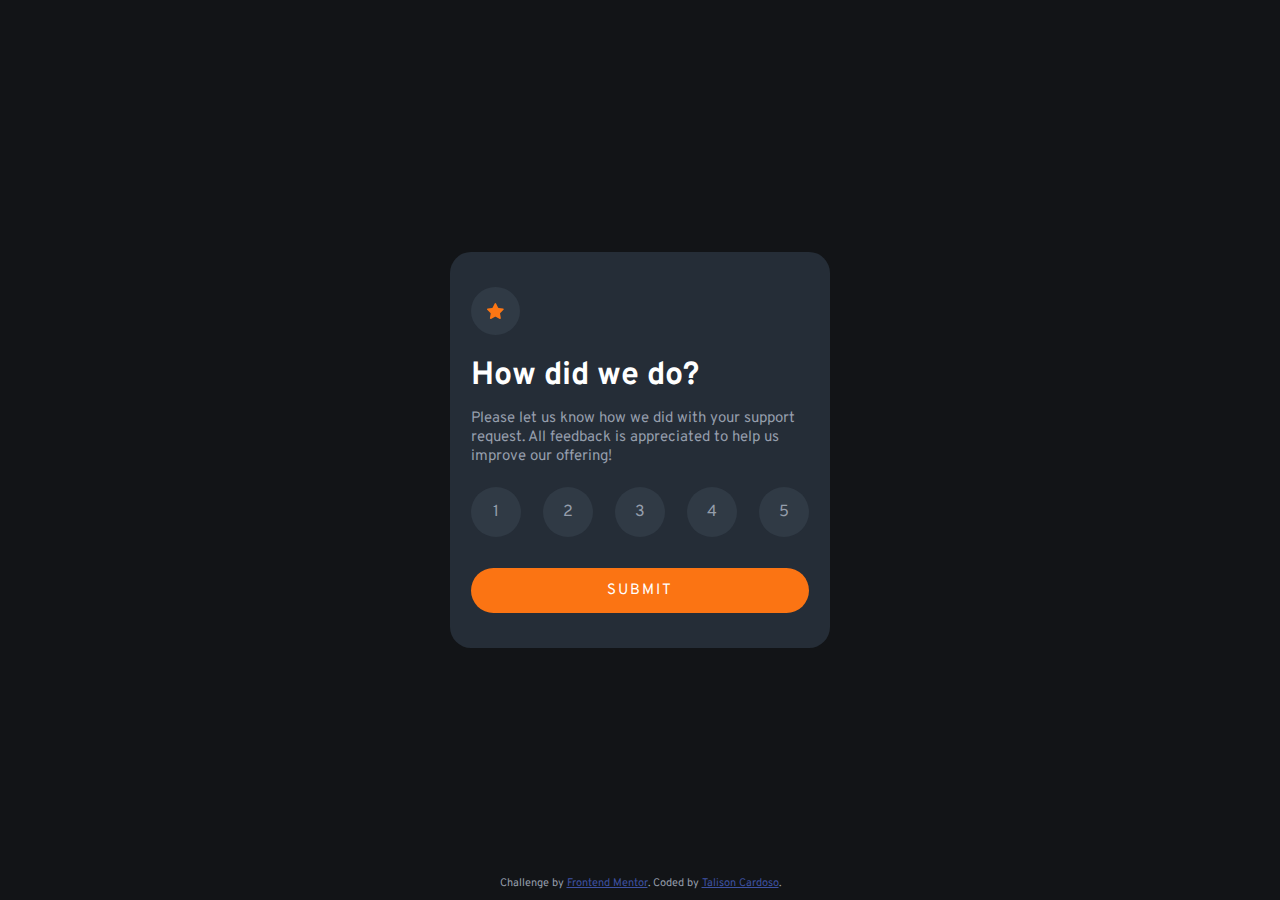
<file: index.html>
<!DOCTYPE html>
<html lang="en">

<head>
  <meta charset="UTF-8">
  <meta name="viewport" content="width=device-width, initial-scale=1.0">
  <!-- displays site properly based on user's device -->

  <link rel="icon" type="image/png" sizes="32x32" href="./images/favicon-32x32.png">

  <title>Frontend Mentor | Interactive rating component</title>

  <!-- Feel free to remove these styles or customise in your own stylesheet 👍 -->
  <link rel="stylesheet" href="style.css">
  <style>
    .attribution {
      font-size: 11px;
      text-align: center;
      color: hsl(217, 12%, 63%);
      position: absolute;
      bottom: 10px;
    }

    .attribution a {
      color: hsl(228, 45%, 44%);
    }
  </style>
</head>

<body>

  <!-- Rating state start -->
  <form id="myForm" action="/thanks.html" class="card" method="get">
    <div class="star">
      <img src="images/icon-star.svg" alt="">
    </div>

    <h1>How did we do?</h1>

    <p class="paragraph">
      Please let us know how we did with your support request. All feedback is appreciated
      to help us improve our offering!
    </p>

    <div id="rating" class="rating">
    </div>

    <input id="submit" class="submit" type="submit" value="SUBMIT">
  </form>

  <!-- Rating state end -->

  <div class="attribution">
    Challenge by <a href="https://www.frontendmentor.io?ref=challenge" target="_blank">Frontend Mentor</a>.
    Coded by <a href="#">Talison Cardoso</a>.
  </div>

  <script src="main.js"></script>
</body>

</html>
</file>
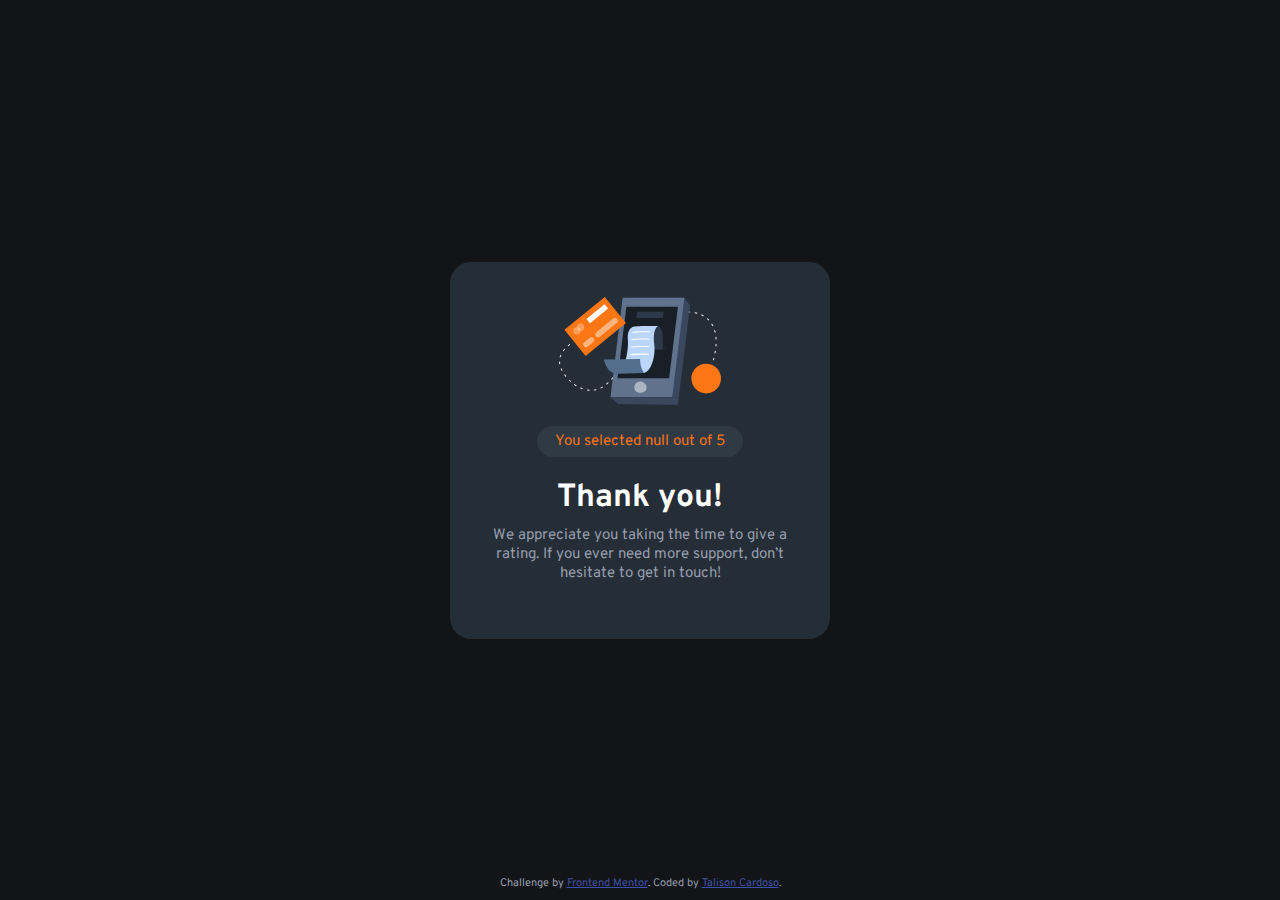
<file: thanks.html>
<!DOCTYPE html>
<html lang="en">

<head>
  <meta charset="UTF-8">
  <meta name="viewport" content="width=device-width, initial-scale=1.0">
  <!-- displays site properly based on user's device -->

  <link rel="icon" type="image/png" sizes="32x32" href="./images/favicon-32x32.png">

  <title>Frontend Mentor | Interactive rating component</title>

  <!-- Feel free to remove these styles or customise in your own stylesheet 👍 -->
  <link rel="stylesheet" href="style.css">
  <style>
    .attribution {
      font-size: 11px;
      text-align: center;
      color: hsl(217, 12%, 63%);
      position: absolute;
      bottom: 10px;
    }

    .attribution a {
      color: hsl(228, 45%, 44%);
    }
  </style>
</head>

<body>

  <!-- Thank you state start -->

  <div class="card tks">
    <img src="images/illustration-thank-you.svg" alt="">

    <div class="rated">
      <p id="rateValue"></p>
    </div>
    <h1 class="tksh1">Thank you!</h1>

    <p class="tks paragraph">
      We appreciate you taking the time to give a rating. If you ever need more support, don’t hesitate to get in touch!
    </p>
  </div>


  <!-- Thank you state end -->


  <div class="attribution">
    Challenge by <a href="https://www.frontendmentor.io?ref=challenge" target="_blank">Frontend Mentor</a>.
    Coded by <a href="#">Talison Cardoso</a>.
  </div>

  <script src="tks.js"></script>
</body>

</html>
</file>
<file: style.css>
@import url('https://fonts.googleapis.com/css2?family=Overpass:wght@400;500;600;700&display=swap');

:root {
  --White: hsl(0, 0%, 100%);
  --Light-Grey: hsl(217, 12%, 63%);
  --Medium-Grey: hsl(216, 12%, 54%);
  --Dark-Grey: hsl(211, 18%, 23%);
  --Dark-Blue: hsl(213, 19%, 18%);
  --Very-Dark-Blue: hsl(216, 12%, 8%);
  --Orange: hsl(25, 97%, 53%)
}

* {
  margin: 0;
  padding: 0;
  box-sizing: border-box;
  font-family: "Overpass", sans-serif;
}

body {
  display: flex;
  flex-direction: column;
  justify-content: center;
  align-items: center;
  min-height: 100vh;
  width: 100vw;
  background-color: var(--Very-Dark-Blue);
}

.card {
  background-color: var(--Dark-Blue);
  padding: 35px 21px;
  border-radius: 21px;
  width: fit-content;
  width: 380px;
}

.star {
  background-color: var(--Dark-Grey);
  display: flex;
  width: fit-content;
  padding: 16px;
  border-radius: 50%;
  margin-bottom: 21px;
}

.tksh1 {
  color: var(--White);
  font-weight: 700;
  margin-bottom: 8px;
}

h1 {
  color: var(--White);
  font-weight: 700;
  margin-bottom: 13px;
}

.paragraph {
  font-size: 15px;
  font-weight: 400;
  color: var(--Light-Grey);
  margin-bottom: 21px;
}

.tks {
  text-align: center;
  display: flex;
  flex-direction: column;
  justify-content: center;
  align-items: center;
}

.rating {
  margin-bottom: 31px;
  display: flex;
  width: 100%;
  justify-content: space-between;
  align-items: center;
}

.submit {
  background-color: var(--Orange);
  width: 100%;
  color: var(--White);
  border-radius: 30px;
  padding: 13px;
  border: none;
  font-size: 15px;
  font-weight: 400;
  letter-spacing: 2px;
  cursor: pointer;
  text-align: center;
}

.submit:hover {
  background-color: var(--White);
  color: var(--Orange);
  outline: none;
}

label {
  display: flex;
  width: 50px;
  height: 50px;
  justify-content: center;
  align-items: center;
  background-color: var(--Dark-Grey);
  padding: 13px;
  border-radius: 50%;
  color: var(--Light-Grey);
  cursor: pointer;
}

label:active {
  background-color: var(--Orange);
  color: var(--White);
}

label:hover {
  background-color: var(--Light-Grey);
  color: var(--White);
}

.active {
  background-color: var(--Orange);
  color: var(--White);
}



input[type="radio"] {
  display: none;
}

.rated {
  display: flex;
  justify-content: center;
  align-items: center;
  background-color: var(--Dark-Grey);
  padding: 8px 18px;
  width: fit-content;
  text-align: center;
  border-radius: 30px;
  margin-block: 21px;
  color: var(--Orange);
  font-size: 15px;
  height: 31px;
}

@media only screen and (max-width: 500px) {
  .card {
    width: 340px;
  }
}
</file>
